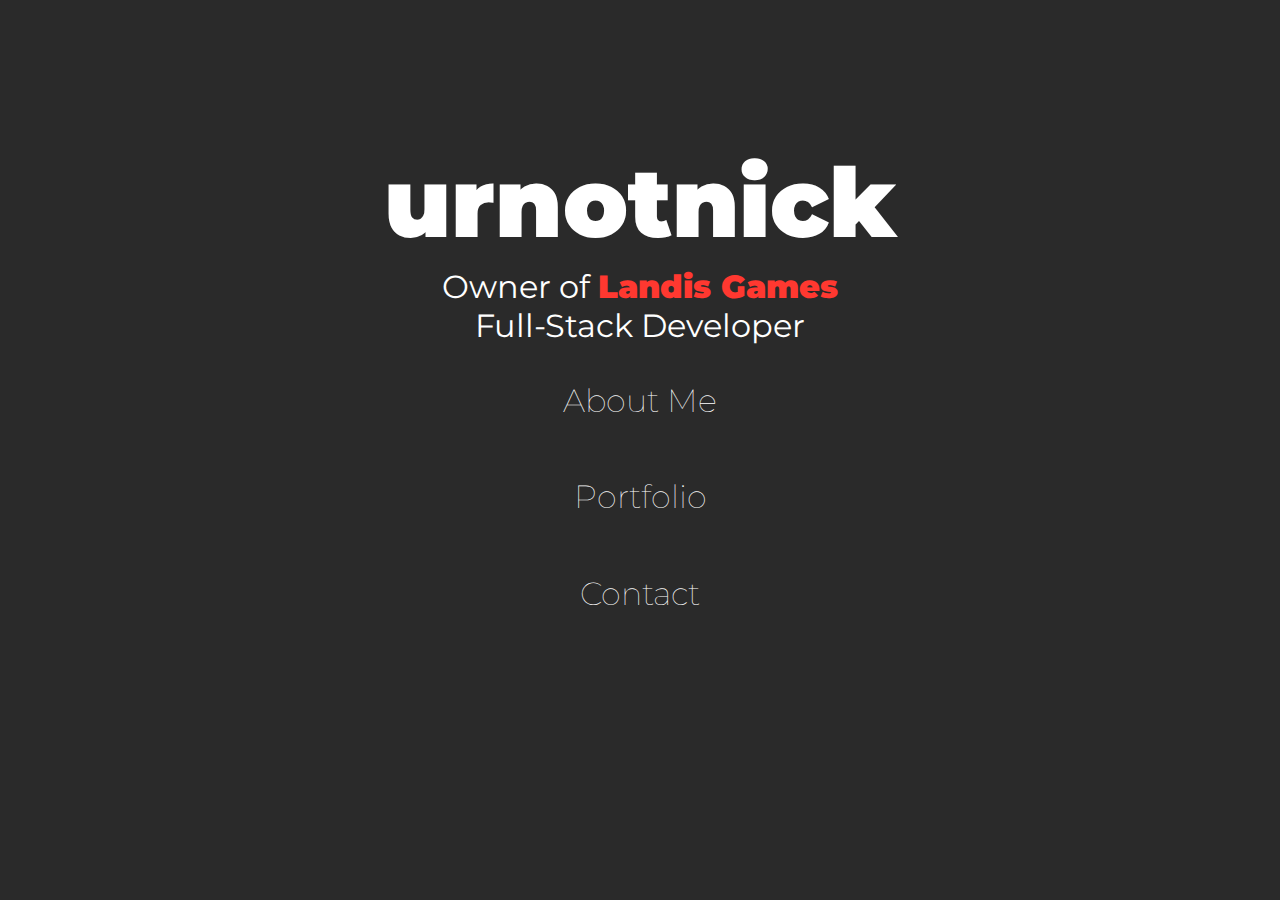
<file: index.html>
<!DOCTYPE html>
<html>

<head>
    <title>Nick S. - Full Stack Development</title>
    
    
    <link href="index.css" rel="stylesheet">
</head>

<body>
    <div class="main-container">
        <div id="imTruing" class="main-title">
            urnotnick
        </div>
        <div id="ownertag" class="owner-tag">Owner of <a style="text-decoration: none;" href="https://landis-community.com/"><span class="landis-games">Landis Games</span></a><br>Full-Stack Developer</div>
        <div class="info-item">About Me</div>
        <div class="info-item">Portfolio</div>
        <div class="info-item">Contact</div>
    </div>
    <script src="./script.js"></script>
</body>

</html>
</file>
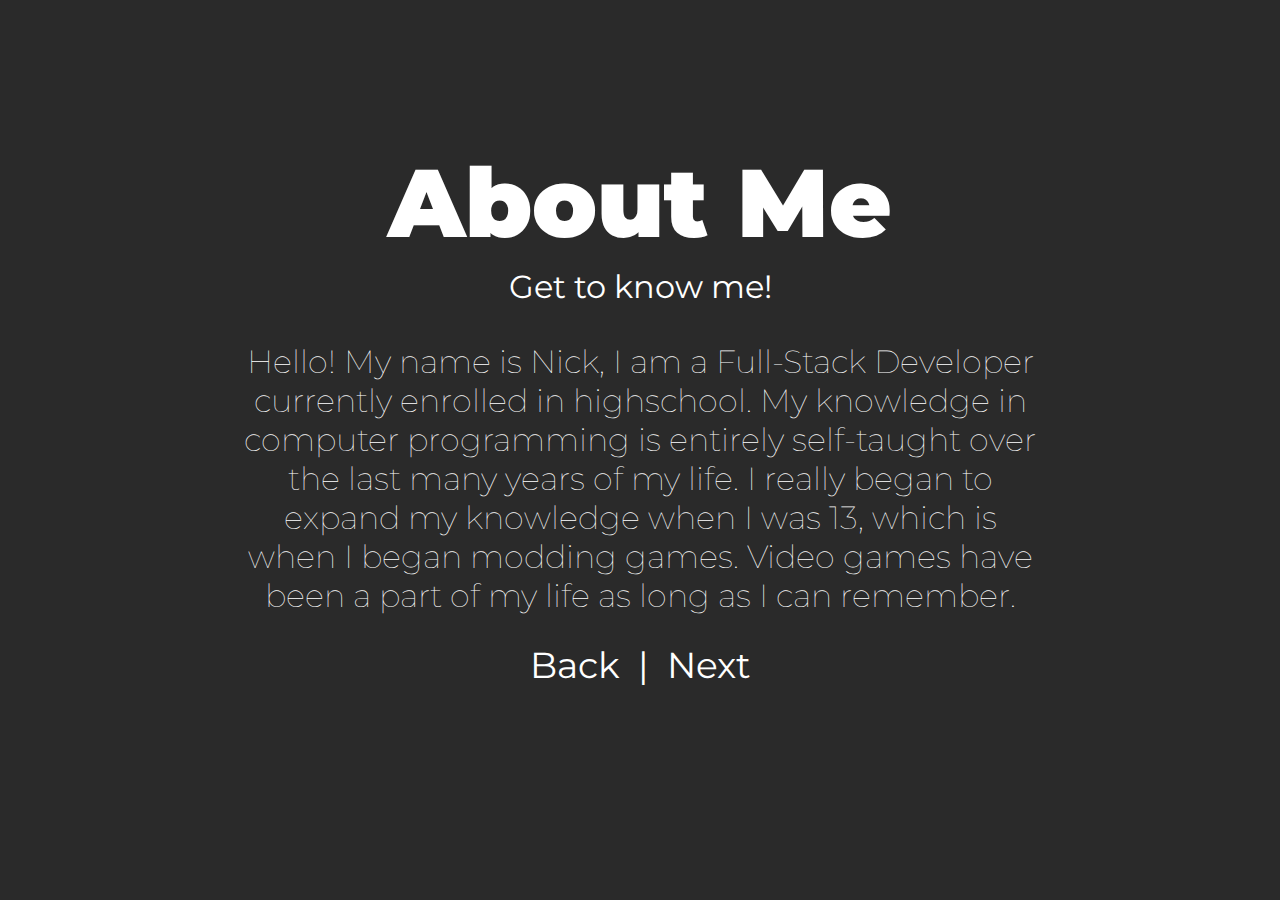
<file: aboutme.html>
<!DOCTYPE html>
<html>

<head>
    <title>About Me</title>
    
    
    <link href="index.css" rel="stylesheet">
</head>

<body>
    <div class="main-container">
        <div id="imTruing" class="main-title">
            About Me
        </div>
        <div id="ownertag" class="owner-tag">Get to know me!</div>
        <div id="bodyt" class="bodytext">
            Hello! My name is Nick, I am a Full-Stack Developer currently enrolled in highschool.
            My knowledge in computer programming is entirely self-taught over the last many years
            of my life. I really began to expand my knowledge when I was 13, which is when I began
            modding games. Video games have been a part of my life as long as I can remember.
        </div>
        <div class="aboutme-buttons">
            <span id="left-am">Back</span>
            <span>&nbsp;|&nbsp;</span>
            <span id="right-am">Next</span>
        </div>
    </div>
    <script src="./script.js"></script>
    <script src="./aboutme.js"></script>
</body>

</html>
</file>
<file: index.css>
@import url('https://fonts.googleapis.com/css2?family=Montserrat:wght@100;400;500;600;700;800;900&display=swap');

body {
    padding: 0;
    margin: 0;
    background-color: rgb(42, 42, 42);
    width: 100%;
    height: 100%;
}

* {
    color: white;
}

.main-container {
    display: flex;
    flex-direction: column;
    align-items: center;
    justify-content: center;
    height: 100%;
    width: 100%;
}

.main-title {
    margin-top: 9rem;
    font-size: 6rem;
    font-family:'Montserrat';
    font-weight: 900;
    transition: all 1200ms cubic-bezier(0.34, 1.56, 0.64, 1);
    opacity: 0;
    transform: translateY(-120%);
}
.owner-tag {
    text-align: center;
    margin: 0.4rem;
    font-family:'Montserrat';
    font-weight: 400;
    font-size: 2rem; 
    transform: translateY(100%);
    opacity: 0;
    text-decoration: none !important;
    transition: all 1400ms cubic-bezier(0.68, -0.6, 0.32, 1.6);
}

.landis-games {
    font-family:'Montserrat';
    font-weight: 900;
    font-size: 2rem;
    color: rgb(255, 56, 48);
    text-decoration: none;
    
    transition: all 800ms cubic-bezier(0.68, -0.6, 0.32, 1.6);
}

.landis-games:hover {
    font-size: 2.5rem;
    transition: all 800ms cubic-bezier(0.68, -0.6, 0.32, 1.6);
}
.info-item {
    margin: 1.6rem;
    font-family: 'Montserrat';
    font-weight: 100;
    font-size: 2rem;
    padding: 0.1em;
    border-radius: 0px;
    border-width: 0px;
    border-color: rgb(42, 42, 42);
    border-style: dashed;
    transition: all 250ms linear;
}

.info-item:hover {
    border-radius: 4px;
    border-width: 1px;
    border-color: white;
    border-style: solid;
}

.bodytext {
    margin: 1.6rem;
    font-family: 'Montserrat';
    font-weight: 100;
    font-size: 2rem;
    padding: 0.1em;
    max-width: 800px;
    text-align: center;
}

.aboutme-buttons {
    font-size: 36px;
    font-family: 'Montserrat';
}

.aboutme-buttons:hover {
    cursor: pointer;
}
</file>
